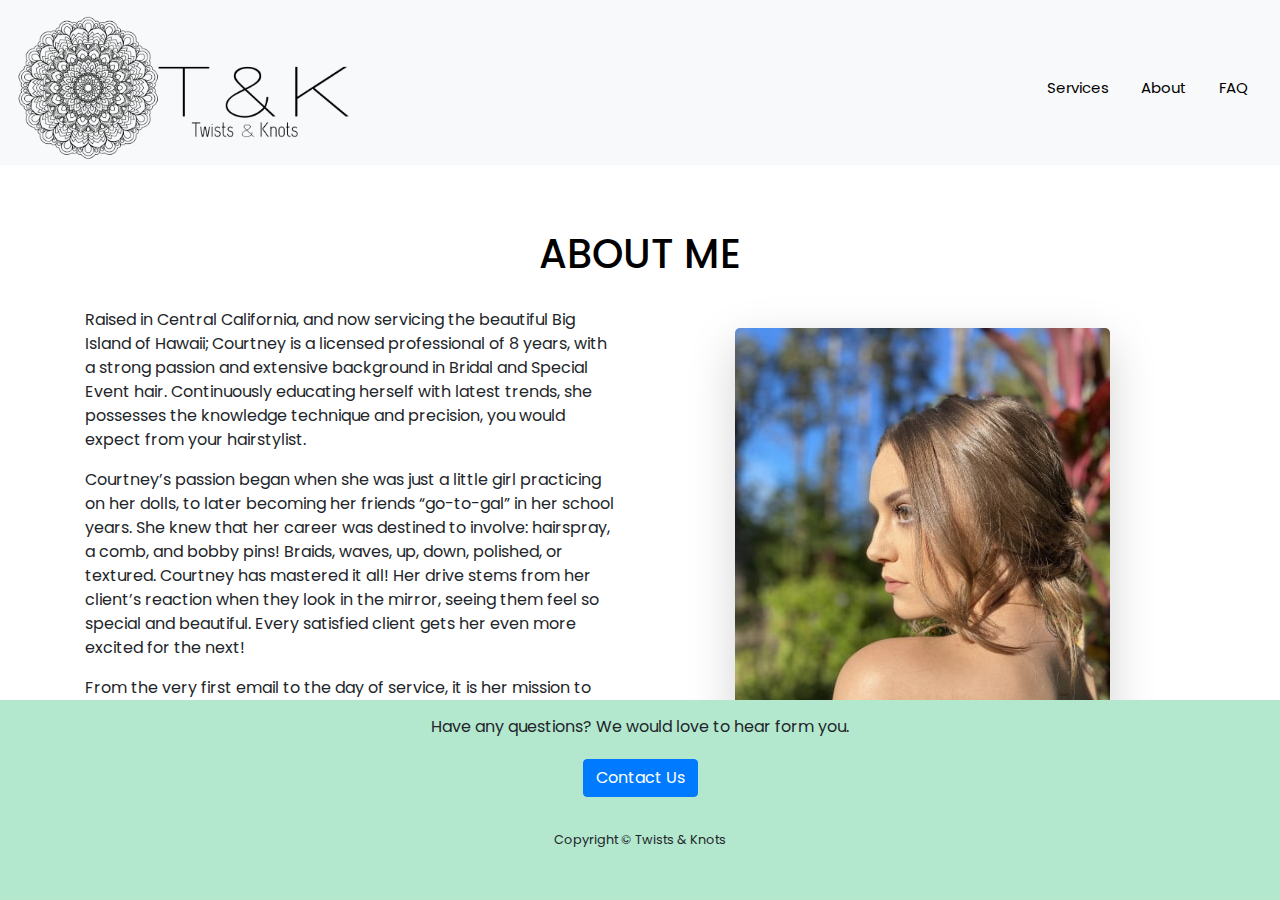
<file: about.html>
<!DOCTYPE html>
<html lang="en">
  <head>
    <meta charset="UTF-8" />
    <meta name="viewport" content="width=device-width, initial-scale=1.0" />
    <meta http-equiv="X-UA-Compatible" content="ie=edge" />
   
    <!--IMPORTS-->

     <!--IMPORTS-->
     <link
     rel="stylesheet"
     href="https://stackpath.bootstrapcdn.com/bootstrap/4.3.1/css/bootstrap.min.css"
     integrity="sha384-ggOyR0iXCbMQv3Xipma34MD+dH/1fQ784/j6cY/iJTQUOhcWr7x9JvoRxT2MZw1T"
     crossorigin="anonymous"
   />
   <script
     src="https://code.jquery.com/jquery-3.3.1.slim.min.js"
     integrity="sha384-q8i/X+965DzO0rT7abK41JStQIAqVgRVzpbzo5smXKp4YfRvH+8abtTE1Pi6jizo"
     crossorigin="anonymous"
   ></script>
  
   <script
     src="https://stackpath.bootstrapcdn.com/bootstrap/4.3.1/js/bootstrap.min.js"
     integrity="sha384-JjSmVgyd0p3pXB1rRibZUAYoIIy6OrQ6VrjIEaFf/nJGzIxFDsf4x0xIM+B07jRM"
     crossorigin="anonymous"
   ></script>
 

  
  <link href="css /about.css" rel="stylesheet" />
  <link href="https://fonts.googleapis.com/css?family=Poppins" rel="stylesheet">

    <!--END of IMPORTS-->
    <title>Twists&Knots</title>
   
  </head>
  <body>
    <header>

            <nav class="navbar fixed-top navbar-light bg-light">
                    <a class="navbar-brand" href="index.html"><img src="./resources/img/logo-min.png" class="logo_img" alt="logo"></a>
                    <ul class="nav justify-content-center">
                            
                            <li class="nav-item">
                              <a class="nav-link" href="services.html">Services</a>
                            </li>
                            <li class="nav-item">
                              <a class="nav-link" href="about.html">About</a>
                            </li>
                            <li class="nav-item">
                              <a class="nav-link" href="faq.html">FAQ</a>
                            </li>
                            
                           
                          </ul>
                  </nav>
           

    </header>
    
 

       <!--Body Start-->
    <div class="container about-container">
      <h1 class="about-heading">ABOUT ME</h1>

      <div class="row about-row">
        <div class="col-sm about-me-p">
          <p>Raised in Central California, and now servicing the beautiful Big Island of Hawaii; Courtney is a licensed professional of 8 years, with a strong passion and extensive background in Bridal and Special Event hair. Continuously educating herself with latest trends, she possesses the knowledge technique and precision, you would expect from your hairstylist. </p> 
    
          <p>Courtney’s passion began when she was just a little girl practicing on her dolls, to later becoming her friends “go-to-gal” in her school years. She knew that her career was destined to involve: hairspray, a comb, and bobby pins! Braids, waves, up, down, polished, or textured. Courtney has mastered it all! Her drive stems from her client’s reaction when they look in the mirror, seeing them feel so special and beautiful. Every satisfied client gets her even more excited for the next! </p>
          
          <p>From the very first email to the day of service, it is her mission to ensure that each client receive a personally tailored experience, remain stress free, and create lifetime memories to cherish. Whether you’ve got a wedding, photo shoot, school dance, or just a girls night out, rest assured Courtney will be there to deliver outstanding results! So, what are you waiting for? Schedule your video consultation, today!</p>
        </div>
        <div class="col-sm aboutMe-right ">
          <img src='./resources/img/about-me.jpg' class="about-me-img
          shadow-lg" alt="About me image">
        </div>
        
      </div>
      
     
    
    
    
    
    
   
    
    
    
   
    </div>

<!--Body End-->
      
         
       
    





        
        <!-- footer_area_start -->

        <footer id="sticky-footer" class="footer about-footer">
          <p>Have any questions? We would love to hear form you.<br>
          <!-- Button trigger modal -->
<button type="button" class="btn btn-primary" data-toggle="modal" data-target="#contactModalCenter">
  Contact Us
</button>

<!-- Modal -->
<div class="modal fade" id="contactModalCenter" tabindex="-1" role="dialog" aria-labelledby="contactModalCenterTitle" aria-hidden="true">
  <div class="modal-dialog modal-dialog-centered" role="document">
    <div class="modal-content">
      <div class="modal-header">
        <h5 class="modal-title" id="contactModalLongTitle">Write to Us</h5>
        <button type="button" class="close" data-dismiss="modal" aria-label="Close">
          <span aria-hidden="true">&times;</span>
        </button>
      </div>
      <div class="modal-body">
        <form name="contact" method="POST" data-netlify="true">
          <p>
            <label>Your Name: <br> <input type="text" name="name" /></label>  
          </p>
          <p>
            <label>Your Email:<br> <input type="email" name="email" /></label>
          </p>
          <p>
            <label>Your Phone Number: <input type="phone" name="phone" /></label>
          </p>
          <p>
            How would you like to be contacted?
            <div class="form-check">
              <input class="form-check-input" type="radio" name="contactPref[]" id="text" value="text" checked>
              <label class="form-check-label" for="text">
                Text
              </label>
            </div>
            <div class="form-check">
              <input class="form-check-input" type="radio" name="contactPref[]" id="email" value="Email">
              <label class="form-check-label" for="email">
                Email
              </label>
            </p>
          <p>
            <label>Message: <br><textarea name="message"></textarea></label>
          </p>
          <p>
            <button type="submit" class="btn btn-primary">Send</button>
          </p>
        </form>
      </div>
     
    </div>
  </div>
</div>
            
       

              
              
            </div>
            <div class="copyright"><small>Copyright &copy; Twists & Knots</small></div>
          </footer>
          


          

        <!-- footer_area_end -->
   
      <!-- container -->
    
  </body>
</html>
</file>
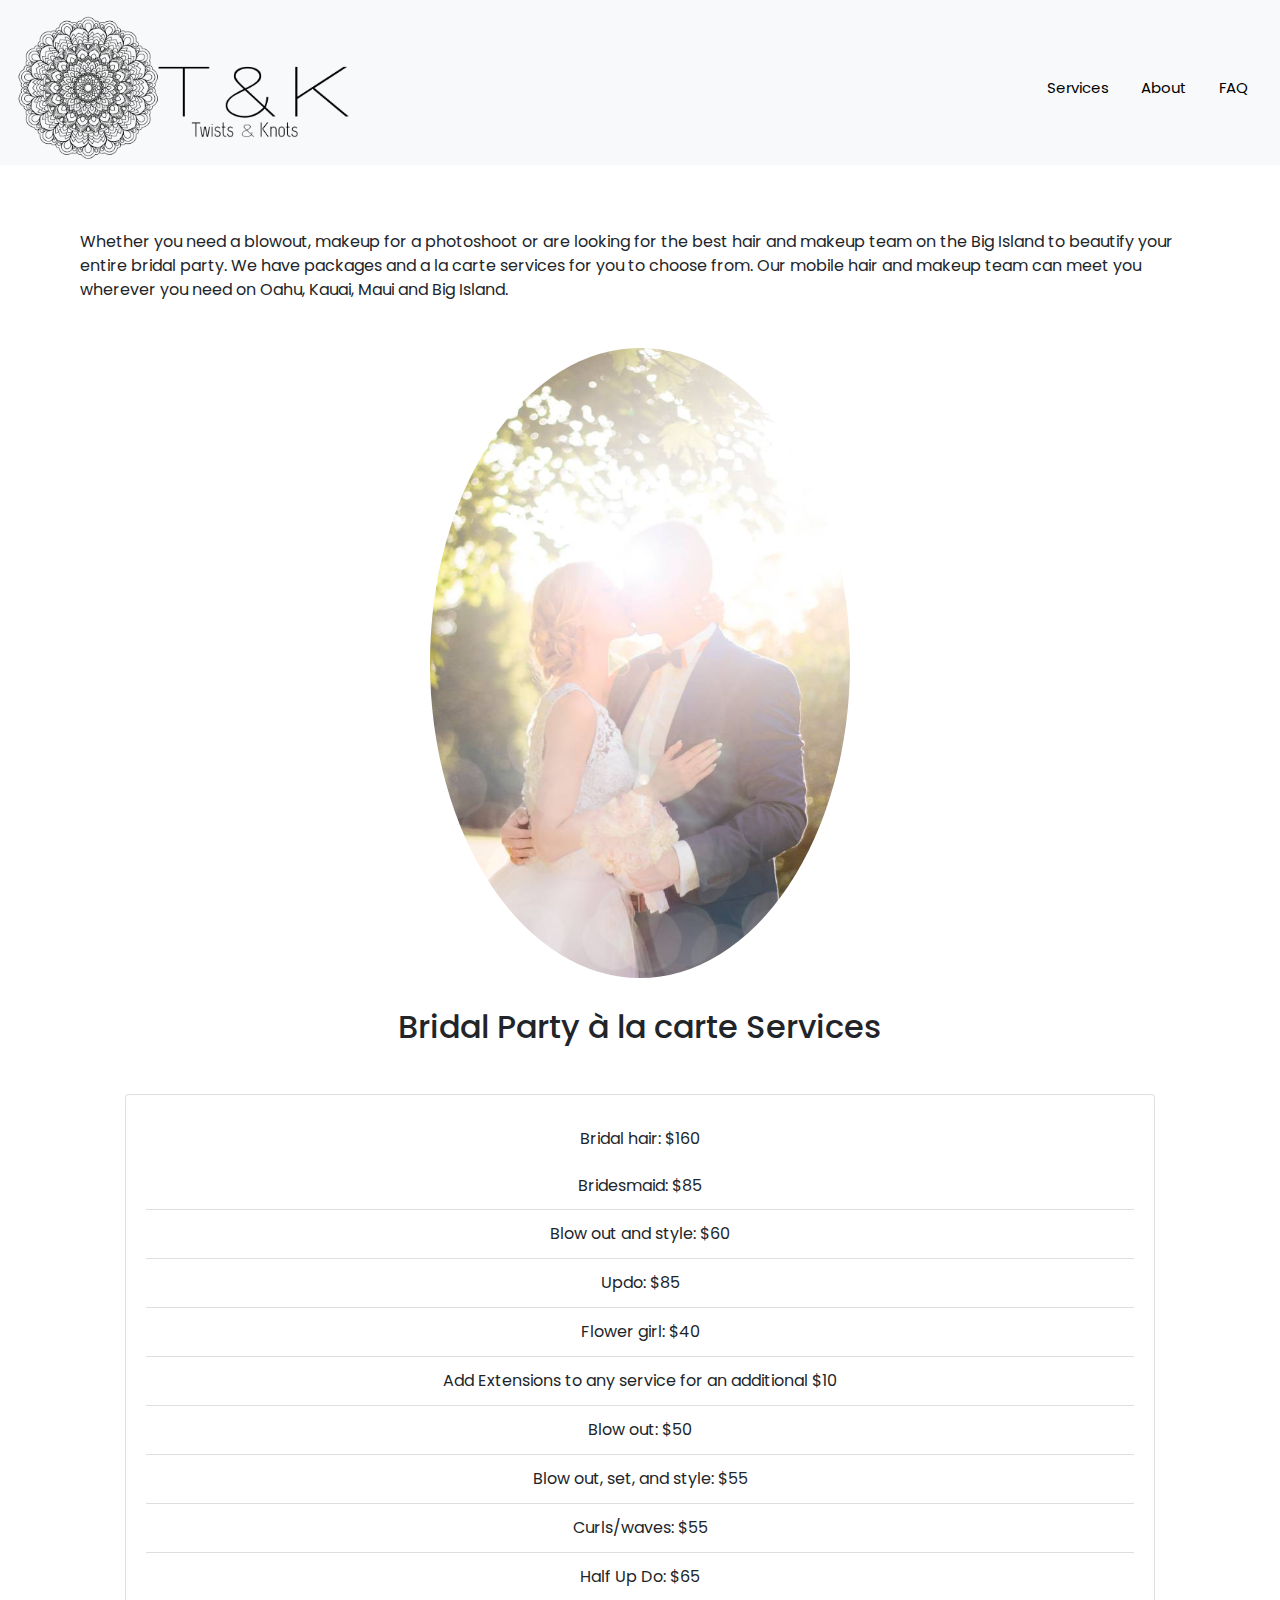
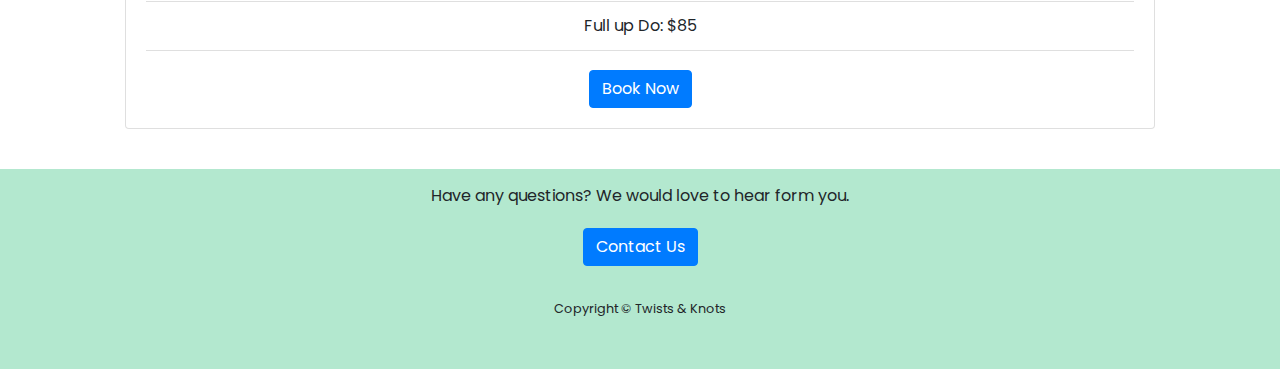
<file: services.html>
<!DOCTYPE html>
<html lang="en">
  <head>
    <meta charset="UTF-8" />
    <meta name="viewport" content="width=device-width, initial-scale=1.0" />
    <meta http-equiv="X-UA-Compatible" content="ie=edge" />
    <!--IMPORTS-->

      <!--IMPORTS-->
      <link
      rel="stylesheet"
      href="https://stackpath.bootstrapcdn.com/bootstrap/4.3.1/css/bootstrap.min.css"
      integrity="sha384-ggOyR0iXCbMQv3Xipma34MD+dH/1fQ784/j6cY/iJTQUOhcWr7x9JvoRxT2MZw1T"
      crossorigin="anonymous"
    />
    <script
      src="https://code.jquery.com/jquery-3.3.1.slim.min.js"
      integrity="sha384-q8i/X+965DzO0rT7abK41JStQIAqVgRVzpbzo5smXKp4YfRvH+8abtTE1Pi6jizo"
      crossorigin="anonymous"
    ></script>
   
    <script
      src="https://stackpath.bootstrapcdn.com/bootstrap/4.3.1/js/bootstrap.min.js"
      integrity="sha384-JjSmVgyd0p3pXB1rRibZUAYoIIy6OrQ6VrjIEaFf/nJGzIxFDsf4x0xIM+B07jRM"
      crossorigin="anonymous"
    ></script>
  
    
    <link href="css /service.css" rel="stylesheet" />
    <link href="https://fonts.googleapis.com/css?family=Poppins" rel="stylesheet">
  
      <!--END of IMPORTS-->
    <title>Twists&Knots</title>
   
  </head>
  <body>
    <header>

            <nav class="navbar fixed-top navbar-light bg-light">
                    <a class="navbar-brand" href="index.html"><img src="./resources/img/logo.png" class="logo_img" alt="logo"></a>
                    <ul class="nav justify-content-center">
                            
                            <li class="nav-item">
                              <a class="nav-link" href="services.html">Services</a>
                            </li>
                            <li class="nav-item">
                              <a class="nav-link" href="about.html">About</a>
                            </li>
                            <li class="nav-item">
                              <a class="nav-link" href="faq.html">FAQ</a>
                            </li>
                            
                           
                          </ul>
                  </nav>
           

    </header>
    
     <div class="banner-container">
       <div class='banner-text'>
         <p>Whether you need a blowout, makeup for a photoshoot or are looking for the best hair and makeup team on the Big Island to beautify your entire bridal party.
          We have packages and a la carte services for you to choose from.
          Our mobile hair and makeup team can meet you wherever you need on Oahu, Kauai, Maui and Big Island.
          
          </p>
       


     </div>
     <img src="./resources/img/kiss-kiss.jpg" alt="Kiss_the_bride_image" class="kiss-kiss">
     
     


        <!------Packages END -->

        <!------ala carte Start -->
     <h2 class="ala_carte">Bridal Party à la carte Services</h2>
<div class="container">  
     <div class="row">
      <div class="col-sm">
        <div class="card text-center">
          <div class="card-body">
            <ul class="list-group list-group-flush">
              <li class="list-group-item border-0">Bridal hair: $160</li>
              <li class="list-group-item border-0">Bridesmaid: $85</li>
              <li class="list-group-item">Blow out and style: $60</li>
              <li class="list-group-item">Updo: $85</li>
              <li class="list-group-item">Flower girl: $40</li>
              <li class="list-group-item">Add Extensions to any service for an additional $10</li>
              <li class="list-group-item">Blow out: $50</li>
            <li class="list-group-item">Blow out, set, and style: $55 </li>
            <li class="list-group-item">Curls/waves: $55</li>
            <li class="list-group-item">Half Up Do: $65</li>
            <li class="list-group-item">Full up Do: $85</li>
            </ul>
            <a href="#" class="btn btn-primary">Book Now</a>
          </div>
        </div>
      </div>
     
    </div>
  </div>
</div>
         <!--ala carte END -->

        
        <!-- footer_area_start -->

       <footer id="sticky-footer" class="footer">
        <p>Have any questions? We would love to hear form you.<br>
        <!-- Button trigger modal -->
<button type="button" class="btn btn-primary" data-toggle="modal" data-target="#contactModalCenter">
Contact Us
</button>

<!-- Modal -->
<div class="modal fade" id="contactModalCenter" tabindex="-1" role="dialog" aria-labelledby="contactModalCenterTitle" aria-hidden="true">
<div class="modal-dialog modal-dialog-centered" role="document">
  <div class="modal-content">
    <div class="modal-header">
      <h5 class="modal-title" id="contactModalLongTitle">Write to Us</h5>
      <button type="button" class="close" data-dismiss="modal" aria-label="Close">
        <span aria-hidden="true">&times;</span>
      </button>
    </div>
    <div class="modal-body">
      <form name="contact" method="POST" data-netlify="true">
        <p>
          <label>Your Name: <br> <input type="text" name="name" /></label>  
        </p>
        <p>
          <label>Your Email:<br> <input type="email" name="email" /></label>
        </p>
        <p>
          <label>Your Phone Number: <input type="phone" name="phone" /></label>
        </p>
        <p>
          How would you like to be contacted?
          <div class="form-check">
            <input class="form-check-input" type="radio" name="contactPref[]" id="text" value="text" checked>
            <label class="form-check-label" for="text">
              Text
            </label>
          </div>
          <div class="form-check">
            <input class="form-check-input" type="radio" name="contactPref[]" id="email" value="Email">
            <label class="form-check-label" for="email">
              Email
            </label>
          </p>
        <p>
          <label>Message: <br><textarea name="message"></textarea></label>
        </p>
        <p>
          <button type="submit" class="btn btn-primary">Send</button>
        </p>
      </form>
    </div>
   
  </div>
</div>
</div>

<!-- Modal End -->
       
          </div>
          <div class="copyright"><small>Copyright &copy; Twists & Knots</small></div>
        </footer>

      <!-- footer_area_end -->
  </section>
</body>
</html>
</file>
<file: css /about.css>
* {
  font-family: "Poppins", sans-serif;
}

h1 {
  color: black;
  font-size: 20px;
}

.navbar-brand img {
  height: 150px;
}
.navbar {
  height: 165px;
}
.nav-link {
  color: black;
  font-size: 15px;
}

.faq-container {
  margin-top: 230px;
  text-align: center;
}

.about-container {
  margin-top: 230px;
}

.about-heading {
  text-align: center;
  margin: 30px;
  font-size: 40px;
}

.aboutMe-right {
  text-align: center;
  padding: 20px;
}

.about-me-img {
  border-radius: 5px;
}
.ala_carte {
  text-align: center;
}
.card {
  margin: 40px;
}
.btn {
  margin-top: 20px;
}

.d-block {
  margin-bottom: 25px;
}

.footer {
  background-color: #b3e8cf;
  text-align: center;
  height: 200px;
  padding: 15px;
  position: absolute;
  width: 100%;
}

.footer_left {
  border-right: 1px solid black;
}

.copyright {
  text-align: center;
  margin-top: 30px;
}

@media (max-width: 834px) {
  .navbar-brand img {
    height: 140px;
  }
  .navbar {
    height: 160px;
    display: flex;
  }

  .nav-item {
    margin-top: 30px;
    margin-right: 20px;
  }
  .aboutMe-right {
    margin-top: 150px;
  }
  .about-me-p {
    text-align: center;
    padding: 15px;
  }
}

@media (max-width: 767px) {
  .navbar {
    height: 160px;
  }
  .nav-item {
    margin: 0 auto;
  }
}

@media (max-width: 568px) {
  h1 {
    font-size: 27px;
  }

  .navbar {
    height: 200px;
  }

  .nav-item {
    margin-top: 0;
    margin-left: 30px;
    margin-right: 0px;
  }

  .banner-container {
    margin-top: 230px;
    text-align: center;
  }

  .about-row {
    display: flex;
    flex-direction: column-reverse;
  }
  .aboutMe-right {
    margin: 0 0 20px 0;
  }

  .about-me-img {
    width: 90%;
  }
}

@media (max-width: 320px) {
  .navbar img {
    height: 100px;
    margin-left: 10px;
  }
  .nav-item {
    margin: 0 0 0 10px;
  }
}
@media (min-width: 1100px) {
  .footer {
    bottom: 0;
  }
}
</file>
<file: css /service.css>
* {
  font-family: "Poppins", sans-serif;
}

h1 {
  color: black;
  font-size: 20px;
}
.banner-text {
  margin: 200px 50px 0px 50px;
  padding: 30px;
}

.kiss-kiss {
  margin: 0 auto;
  width: 420px;
  border-radius: 100%;
  display: flex;
  justify-content: center;
  margin-bottom: 30px;
}

.navbar-brand img {
  height: 150px;
}
.navbar {
  height: 165px;
}
.nav-link {
  color: black;
  font-size: 15px;
}

.faq-container {
  margin-top: 230px;
  text-align: center;
}

.about-container {
  margin-top: 230px;
}

.about-heading {
  text-align: center;
  margin: 30px;
  font-size: 40px;
}

.aboutMe-right {
  text-align: center;
  padding: 20px;
}

.about-me-img {
  border-radius: 5px;
}
.ala_carte {
  text-align: center;
}
.card {
  margin: 40px;
}
.btn {
  margin-top: 20px;
}

.btn-link {
  color: black;
}

.d-block {
  margin-bottom: 25px;
}

.footer {
  background-color: #b3e8cf;
  text-align: center;
  height: 200px;
  padding: 15px;
  position: absolute;
  width: 100%;
}

.footer_left {
  border-right: 1px solid black;
}

.copyright {
  text-align: center;
  margin-top: 30px;
}

/* Media Break*/

@media (max-width: 834px) {
  .navbar-brand img {
    height: 140px;
  }
  .navbar {
    height: 160px;
    display: flex;
  }

  .nav-item {
    margin-top: 30px;
    margin-right: 20px;
  }
  .aboutMe-right {
    margin-top: 150px;
  }
  .about-me-p {
    text-align: center;
    padding: 15px;
  }
}

/* Media Break*/

@media (max-width: 767px) {
  .navbar {
    height: 160px;
  }
  .nav-item {
    margin: 0 auto;
  }
}

/* Media Break*/

@media (max-width: 568px) {
  h1 {
    font-size: 27px;
  }

  .navbar {
    height: 200px;
  }

  .nav-item {
    margin-top: 0;
    margin-left: 30px;
    margin-right: 0px;
  }

  .banner-text {
    margin: 100px 10px 0px 10px;
    padding: 30px;
  }

  .kiss-kiss {
    margin: 0 auto;
    width: 250px;
    border-radius: 100%;
    display: flex;
    justify-content: center;
    margin-bottom: 30px;
  }

  .banner-container {
    margin-top: 230px;
    text-align: center;
  }

  .about-row {
    display: flex;
    flex-direction: column-reverse;
  }
  .aboutMe-right {
    margin: 0 0 20px 0;
  }

  .about-me-img {
    width: 90%;
  }
}
/* Media Break*/

@media (max-width: 320px) {
  .navbar img {
    height: 100px;
    margin-left: 10px;
  }
  .nav-item {
    margin: 0 0 0 10px;
  }
}
</file>
